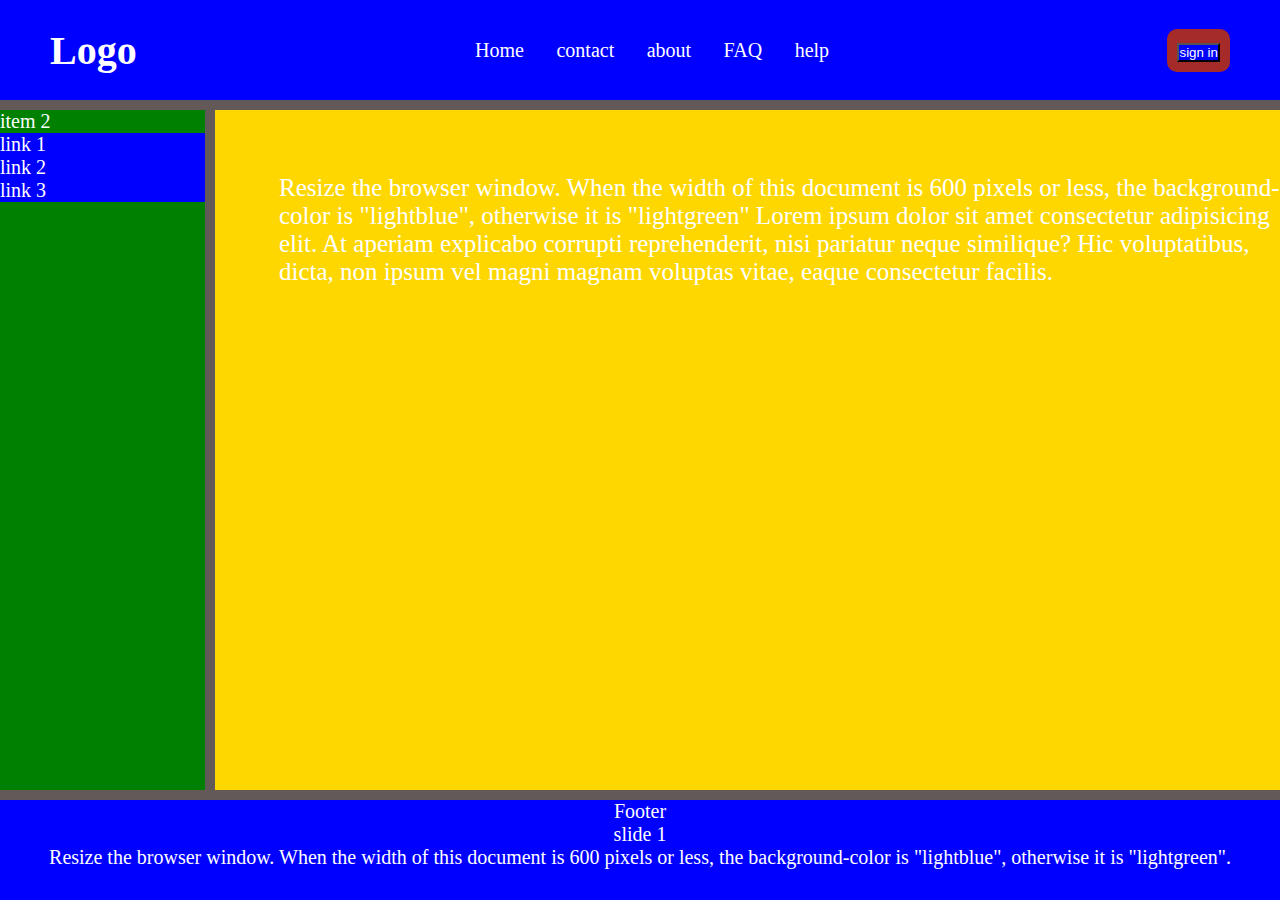
<file: image/grid.html>
<!DOCTYPE html>
<html lang="en">
<head>
      <meta charset="UTF-8">
      <meta name="viewport" content="width=div, initial-scale=1.0">
      <title>grid </title>
      <link rel="stylesheet" href="grid.css">
</head>
<body>
      <div class="container">
            <div class="item item-1"> 
                  <h1> Logo</h1>
                  <ul>
                        <li> Home</li>
                        <li> contact</li>
                        <li> about</li>
                        <li> FAQ</li>
                        <li> help</li>
                  </ul>
                  <div class="button"> <button> sign in</button>
                  </div>
            </div>

            <div class="item item-2">item 2<ul>
            <ul>

            </ul><li> link 1</li>
                  <li> link 2</li>
                  <li> link 3</li>
            </ul></div>
            <div class="item item-3">
                  Resize the browser window. When the width of this document is 600 pixels or less, the background-color is "lightblue", otherwise it is "lightgreen" Lorem ipsum dolor sit amet consectetur adipisicing elit. At aperiam explicabo corrupti reprehenderit, nisi pariatur neque similique? Hic voluptatibus, dicta, non ipsum vel magni magnam voluptas vitae, eaque consectetur facilis.</div>
            <div class="item item-4">Footer<div>
            <div class="slide 1">slide 1<div class=""></div>
            </div>
            <p>Resize the browser window. When the width of this document is 600 pixels or less, the background-color is "lightblue", otherwise it is "lightgreen".</p>
</body>
</html>
</file>
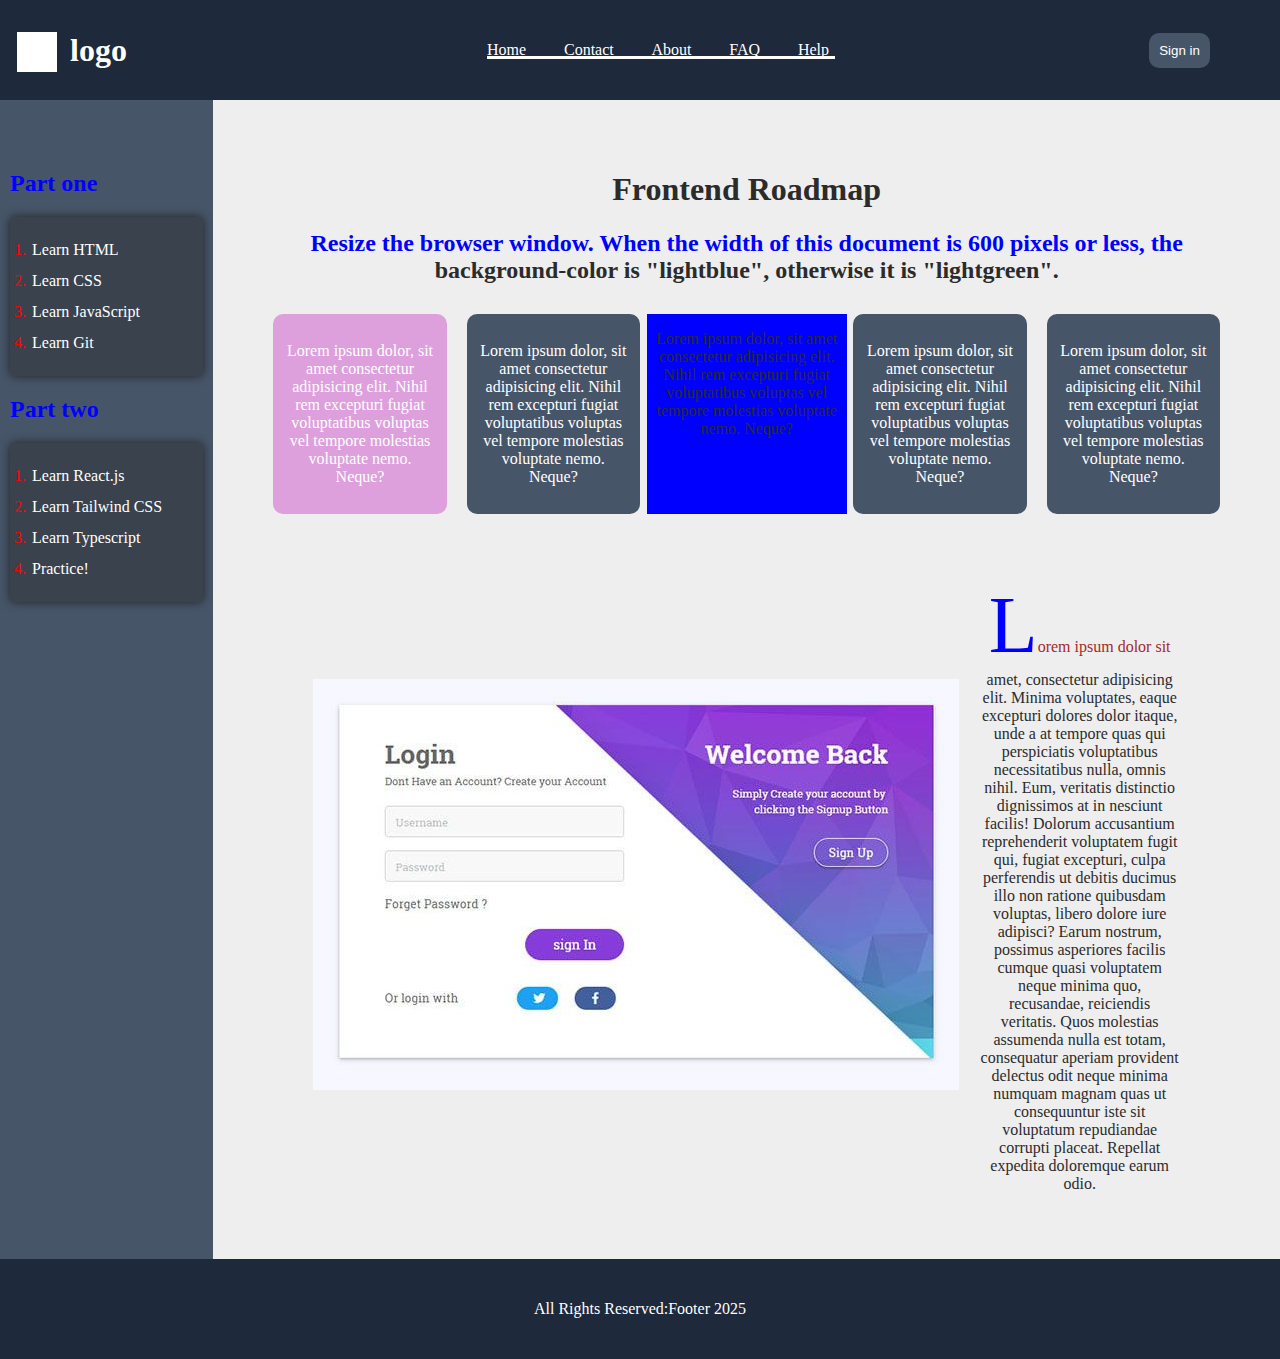
<file: image/index123.html>
<!DOCTYPE html>
<html lang="en">
  <head>
    <meta charset="UTF-8" />
    <meta name="viewport" content="width=device-width, initial-scale=1.0" />
    <title>Document</title>
    <link rel="stylesheet" href="styles.css" />
  </head>
  <body>
    <div class="container">
      <div class="item item-1">
        <h1 class="logo">logo</h1>
        <ul class="list">
          <li>Home</li>
          <li>Contact</li>
          <li>About</li>
          <li>FAQ</li>
          <li>Help</li>
        </ul>
        <div class="buttons"><button>Sign in</button></div>
      </div>
      <div class="item item-2">
        <h2>Part one</h2>
        <ul>
          <li>Learn HTML</li>
          <li>Learn CSS</li>
          <li>Learn JavaScript</li>
          <li>Learn Git</li>
        </ul>

        <h2>Part two</h2>
        <ul>
          <li><a href="https://www.udemy.com/?">Learn React.js</a></li>
          <li>Learn Tailwind CSS</li>
          <li>Learn Typescript</li>
          <li>Practice!</li>
        </ul>
      </div>
      <div class="item item-3">
        <h1>Frontend Roadmap</h1>
        <h2 class="h2">
          Resize the browser window. When the width of this document is 600
          pixels or less, the background-color is "lightblue", otherwise it is
          "lightgreen".
        </h2>
        <div class="box-container">
          <div class="box-1">
            <p>
              Lorem ipsum dolor, sit amet consectetur adipisicing elit. Nihil
              rem excepturi fugiat voluptatibus voluptas vel tempore molestias
              voluptate nemo. Neque?
            </p>
          </div>
           <div class="box box-2"> 
            <p>
              Lorem ipsum dolor, sit amet consectetur adipisicing elit. Nihil
              rem excepturi fugiat voluptatibus voluptas vel tempore molestias
              voluptate nemo. Neque?
            </p>
          </div>
          <div class="box box-3">
            <p>
              Lorem ipsum dolor, sit amet consectetur adipisicing elit. Nihil
              rem excepturi fugiat voluptatibus voluptas vel tempore molestias
              voluptate nemo. Neque?
            </p>
          </div> 
           <div class="box box-4">
            <p>
              Lorem ipsum dolor, sit amet consectetur adipisicing elit. Nihil
              rem excepturi fugiat voluptatibus voluptas vel tempore molestias
              voluptate nemo. Neque?
            </p>
          </div>
          <div class="box box-5">
            <p>
              Lorem ipsum dolor, sit amet consectetur adipisicing elit. Nihil
              rem excepturi fugiat voluptatibus voluptas vel tempore molestias
              voluptate nemo. Neque?
            </p>
          </div> 
           <div class="box  box-6">
            <p>
              Lorem ipsum dolor, sit amet consectetur adipisicing elit. Nihil
              rem excepturi fugiat voluptatibus voluptas vel tempore molestias
              voluptate nemo. Neque?
            </p>
          </div>
        </div>
        <div class="cta">
          <div class="left"><img src="lisk photo.jpg" alt=""></div> 
          <div class="right">
            <p class="p">
              Lorem ipsum dolor sit amet, consectetur adipisicing elit. Minima
              voluptates, eaque excepturi dolores dolor itaque, unde a at
              tempore quas qui perspiciatis voluptatibus necessitatibus nulla,
              omnis nihil. Eum, veritatis distinctio dignissimos at in nesciunt
              facilis! Dolorum accusantium reprehenderit voluptatem fugit qui,
              fugiat excepturi, culpa perferendis ut debitis ducimus illo non
              ratione quibusdam voluptas, libero dolore iure adipisci? Earum
              nostrum, possimus asperiores facilis cumque quasi voluptatem neque
              minima quo, recusandae, reiciendis veritatis. Quos molestias
              assumenda nulla est totam, consequatur aperiam provident delectus
              odit neque minima numquam magnam quas ut consequuntur iste sit
              voluptatum repudiandae corrupti placeat. Repellat expedita
              doloremque earum odio.
            </p>
          </div>
        </div>
      </div>
      <div class="item item-4">All Rights Reserved:Footer 2025</div>
    </div>
  </body>
</html>
</file>
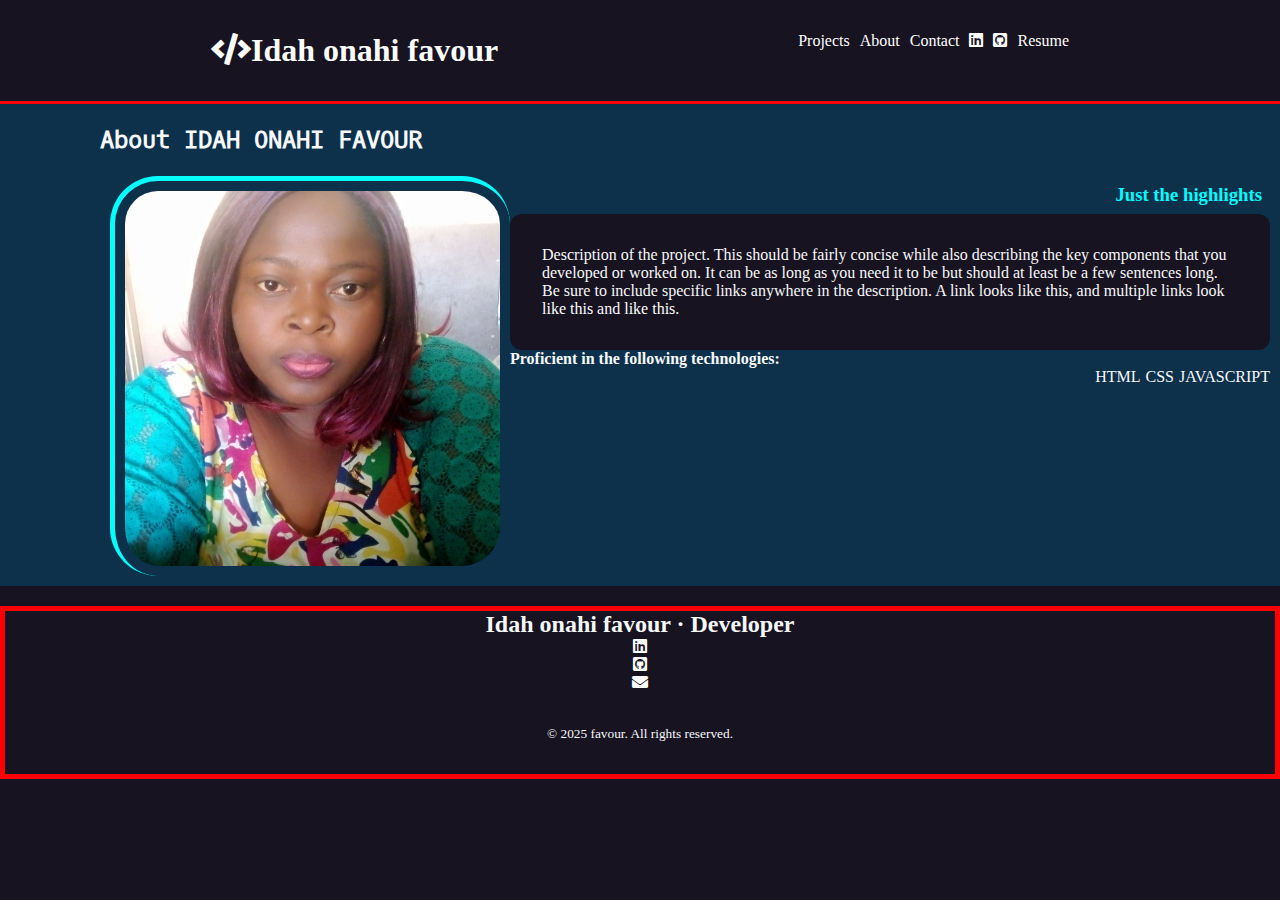
<file: image/indexdoelo.html>
<!DOCTYPE html>
<html lang="en">
  <head>
    <meta charset="UTF-8" />
    <meta name="viewport" content="width=device-width, initial-scale=1.0" />
    <link rel="preconnect" href="https://fonts.googleapis.com" />
    <link rel="preconnect" href="https://fonts.gstatic.com" crossorigin />
    <link
      href="https://fonts.googleapis.com/css2?family=Oxygen&family=Oxygen+Mono&display=swap"
      rel="stylesheet"
    />
    <link
      href="https://cdnjs.cloudflare.com/ajax/libs/font-awesome/5.15.4/css/all.min.css"
      rel="stylesheet"
    />
    <link rel="stylesheet" href="indexCSS.css" />
    <title>IDAH FAVOUR Portfolio</title>
  </head>

  <body>
    <nav>
      <ul>
        <li class="am">
          <h1>
            <a href="indexdoelo.html"
              ><span class="fas fa-code" aria-hidden="true"></span>Idah onahi
              favour</a
            >
          </h1>
        </li>
      </ul>
      <ul class="jumps">
        <li><a href="index.html#projects">Projects</a></li>
        <li><a href="about.html">About</a></li>
        <li><a href="index.html#contact">Contact</a></li>
        <li>
          <a href="#" target="_blank">
            <span class="fab fa-linkedin"></span>
          </a>
        </li>
        <li>
          <a href="#" target="_blank">
            <span class="fab fa-github-square"></span>
          </a>
        </li>
        <li>
          <a href="#" target="_blank">Resume</a>
        </li>
      </ul>
    </nav>
    <div class="ruler"></div>

    <div class="section-blue">
      <section id="projects">
        <h2 class="fav">About IDAH ONAHI FAVOUR</h2>
        <article>
          <img
            width="400px"
            height="400px"
            src="favour photo.jpg"
            alt="a  photo of favour "
          />
          <div class="text">
            <h3>Just the highlights</h3>
            <p>
              Description of the project. This should be fairly concise while
              also describing the key components that you developed or worked
              on. It can be as long as you need it to be but should at least be
              a few sentences long. Be sure to include specific links anywhere
              in the description. A link looks like
              <a href="#">this</a>, and multiple links look
              <a href="#">like this</a> and <a href="#">like this</a>.
            </p>
            <h4>Proficient in the following technologies:</h4>
            <ul class="skills">
              <li>HTML</li>
              <li>CSS</li>
              <li>JAVASCRIPT</li>
            </ul>
          </div>
        </article>
      </section>
    </div>

    <footer>
      <h2>Idah onahi favour &middot; Developer</h2>
      <ul class="social">
        <li>
          <a href="#" target="_blank">
            <span class="fab fa-linkedin" aria-hidden="true"></span>
          </a>
        </li>
        <li>
          <a href="#" target="_blank">
            <span class="fab fa-github-square"></span>
          </a>
        </li>
        <li>
          <a href="mailto:enter your email here">
            <span class="fas fa-envelope"></span>
          </a>
        </li>
      </ul>
      <p><small>&copy; 2025 favour. All rights reserved.</small></p>
    </footer>
  </body>
</html>
</file>
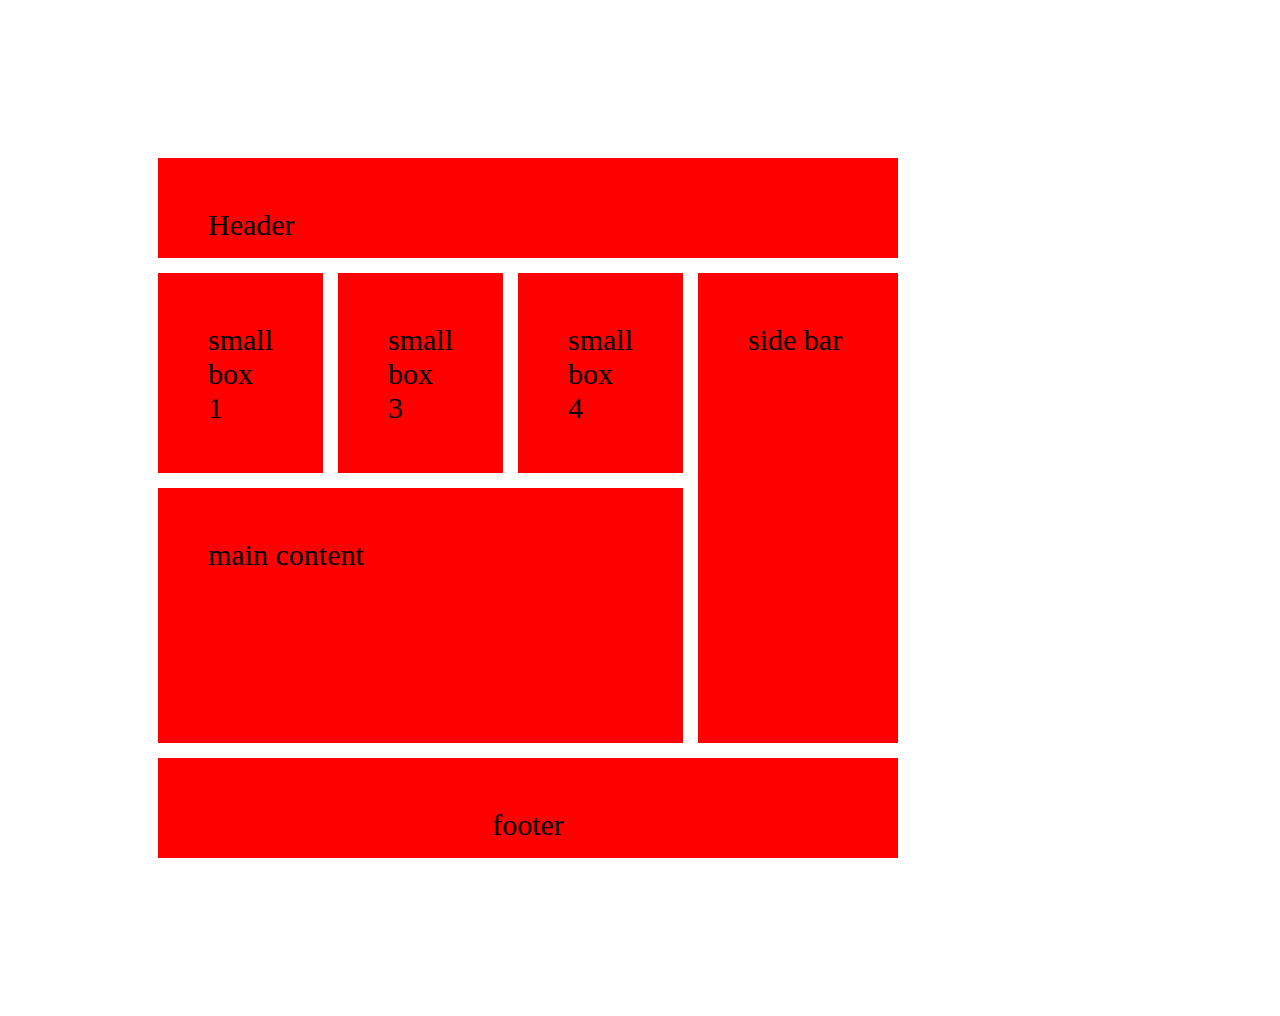
<file: image/mr.html>
<!DOCTYPE html>
<html lang="en">
<head>
      <meta charset="UTF-8">
      <meta name="viewport" content="width=device-width, initial-scale=1.0">
      <title>my webpage</title>
<link rel="stylesheet" href="mrP.css">
</head>
<body>
 <div class="container">
  <div class="item-1">Header</div>
  <div class="item-2">small box 1</div>
  <div class="item-3">small box 3</div>
  <div class="item-4">small box 4</div>
  <div class="item-5"> side bar</div>
  <div class="item-6">main content </div>
  <div class="item-7">footer</div> 
</div>     
</body>
</html>
</file>
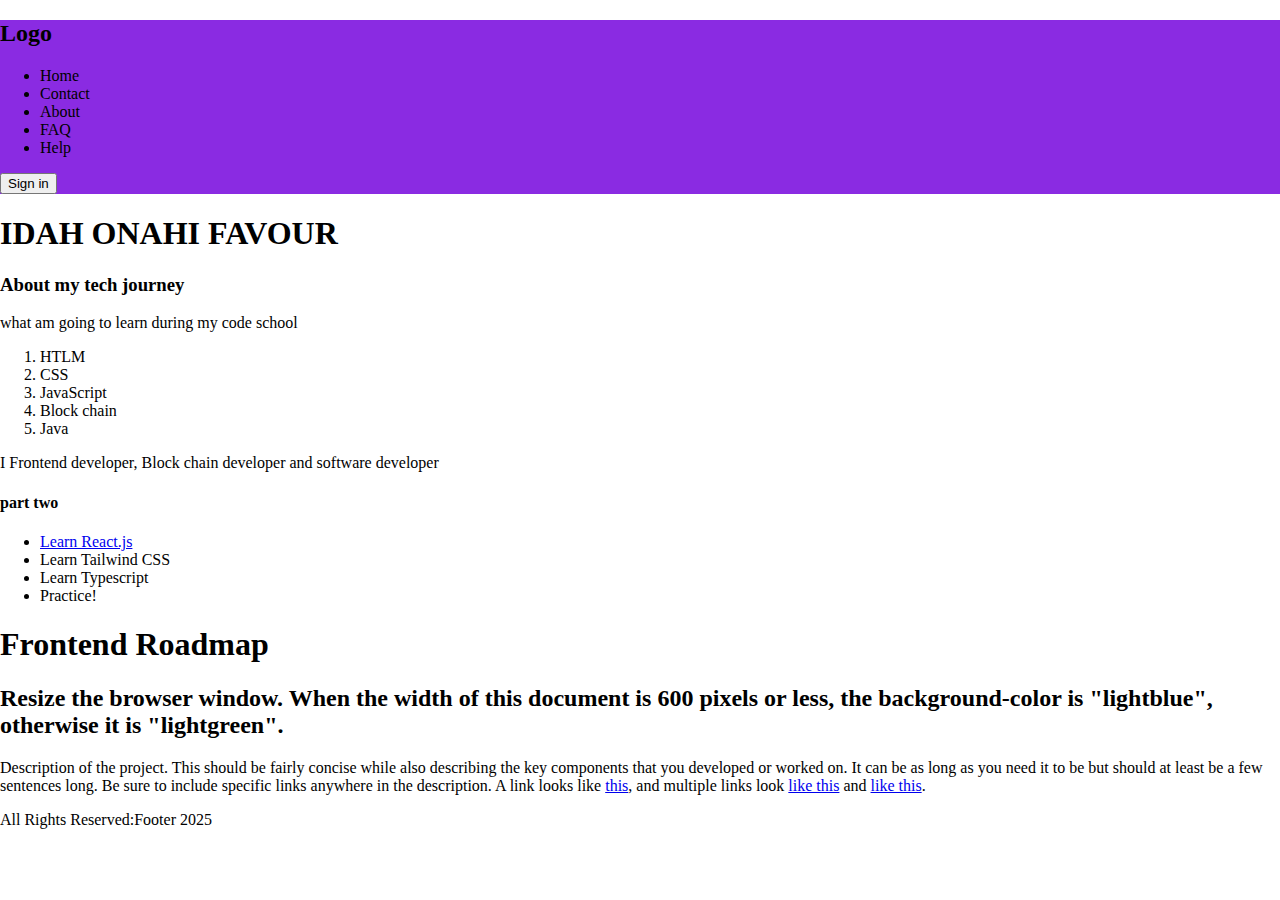
<file: image/myself.html>
<!DOCTYPE html>
<html lang="en">
<head>
      <meta charset="UTF-8">
      <meta name="viewport" content="width=device-width, initial-scale=1.0">
      <title>IDAH ONAHI FAVOUR WEBPAGE</title>
      <link rel="stylesheet" href="myself.css">
      
</head>
<body>
  <nav class="navigation">
     <div class="container"> 
     <div>
      <h2 class="logo"> Logo</h2>
     <ul class="nav-links">
      <li ><a href="#"></a>Home </li>
      <li><a href="#"></a>Contact</li>
      <li><a href="#"></a>About</li>
      <li><a href="#"></a>FAQ</li>
      <li><a href="#"></a> Help</li>
     </ul>
     </div>
     
     <div class="buttons"><button>Sign in </button></div>
     </nav>

     <header class="onah" >
    <h1> IDAH ONAHI FAVOUR</h1>
    <h3>About my tech journey</h3>
    <p>what am going to  learn during my code school</p></header>
   
    <section class="study">
    <div class="item-2">
            <ol>
      <li>HTLM</li>
      <li>CSS</li>
      <li>JavaScript</li>
      <li>Block chain</li>
      <li> Java</li>
      </section>
    </ol>
    </div>
    <p> I  Frontend developer, Block chain developer and software developer</p>
   
   </section>
    <h4 class="itme-3">part two</h4> 
   <ul>
          <li><a href="https://www.udemy.com/?">Learn React.js</a></li>
          <li>Learn Tailwind CSS</li>
          <li>Learn Typescript</li>
          <li>Practice!</li>
        </ul>
      </div>
      <div class="item item-5">
        <h1>Frontend Roadmap</h1>
        <h2 class=" item item-4">
          Resize the browser window. When the width of this document is 600
          pixels or less, the background-color is "lightblue", otherwise it is
          "lightgreen".
        </h2>
          <p >
              Description of the project. This should be fairly concise while
              also describing the key components that you developed or worked
              on. It can be as long as you need it to be but should at least be
              a few sentences long. Be sure to include specific links anywhere
              in the description. A link looks like
              <a href="#">this</a>, and multiple links look
              <a href="#">like this</a> and <a href="#">like this</a>.
            </p>
           
        <div class="item item-4">All Rights Reserved:Footer 2025</div>
      </div>
</body>
</html>
</file>
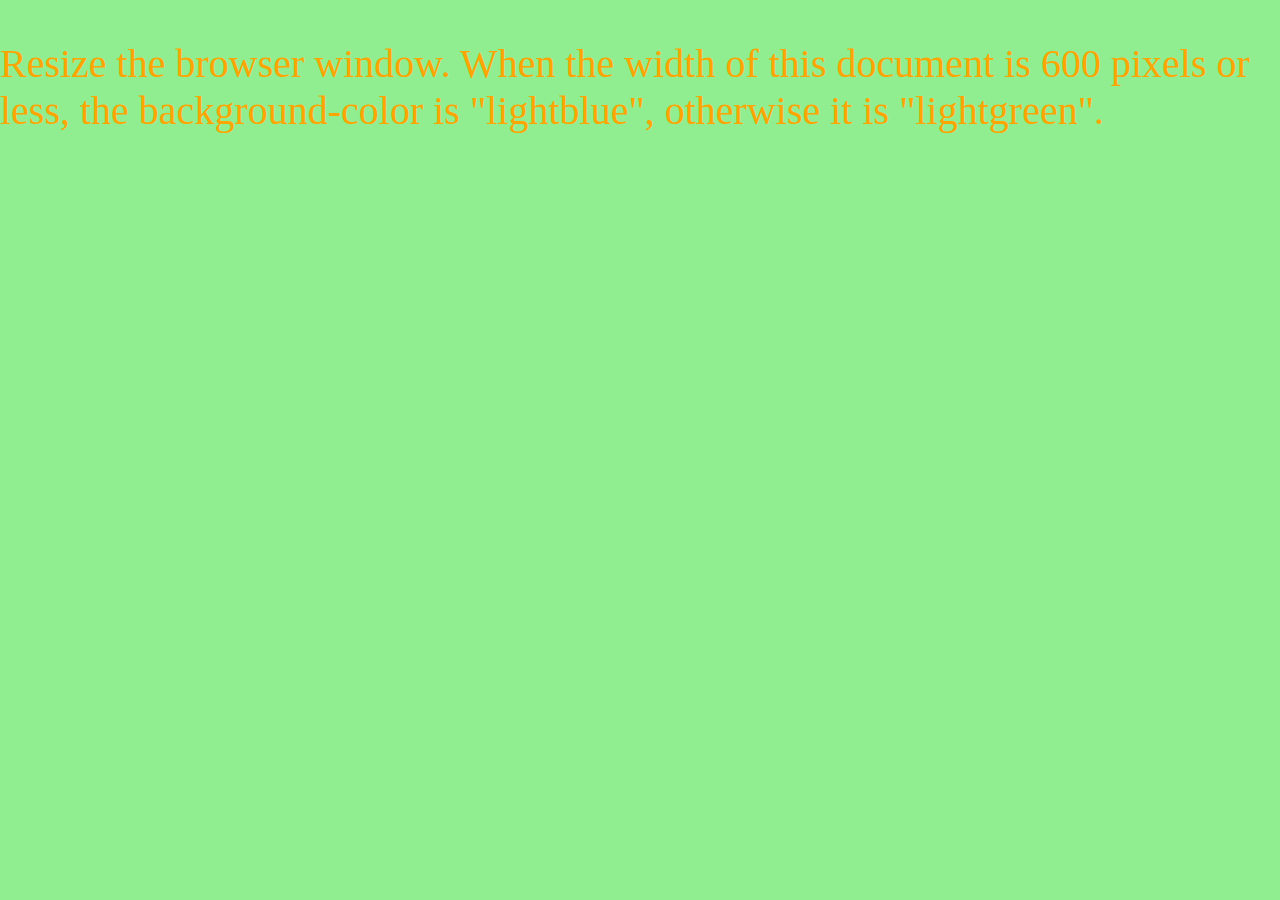
<file: image/new.html>
<!DOCTYPE html>
<html lang="en">
<head>
      <meta charset="UTF-8">
      <meta name="viewport" content="width=device-width, initial-scale=1.0">
      <title>Document</title>
      <link rel="stylesheet" href="new.css">
</head>
<body>
      <!-- <div class="container">
            <div class="item item-1"> Header</div>
            <div class="item item-2"> <ul>
                  <li> link 1</li>
                  <li> link 2</li>
                  <li> link 3</li>
            </ul></div>
            <div class="item item-3">Lorem ipsum dolor sit amet consectetur adipisicing elit. At aperiam explicabo corrupti reprehenderit, nisi pariatur neque similique? Hic voluptatibus, dicta, non ipsum vel magni magnam voluptas vitae, eaque consectetur facilis.</div>
            <div class="item item-4">Footer<div>
            <div class="slide 1">slide 1<div class=""></div>

            </div> -->
      <p>Resize the browser window. When the width of this document is 600 pixels or less, the background-color is "lightblue", otherwise it is "lightgreen".</p>

</body>
</html>
</file>
<file: image/grid.css>
* {
  background-color: blue;
  color: white;
  padding: 0;
  margin: 0;
}
.container {
  font-size: 20px;
  width: 100%;
  height: 100vh;
  display: grid;
  background-color: rgb(99, 89, 89);
  /* border: 3px solid blue; */
  grid-template-columns: repeat(6, 1fr);
  grid-template-rows: 100px 1fr 100px;
  grid-gap: 10px;
}
.item-1 {
  /* background-color: blue; */
  grid-column: 1/ -1;
  text-align: center;
  display: flex;
  justify-content: space-between;
  align-items: center;
  padding: 0 50px;
  /* grid-column-start: 2; 
  grid-column-end: 3;
  grid-row-start: 2;
  grid-row-end: 3; */
}
.item-1 ul{
  display: flex;
  list-style-type: none;
  justify-content: space-between;
  align-items: center;
  width: 30%;
}
.button{
  padding: 10px;
  border-radius: 10px;
  border: none;
  background-color: brown;
  color: white;
}
.item-2 {
  background-color: green;
  grid-column: 1/2;
  font-size: 25;
}
.item-3 {
  background-color: gold;
  grid-column: 2/-1;
  font-size: 25px;
  padding-top: 4rem;
  padding-left: 4rem;
}
.item-4 {
  /* background-color: purple; */
  grid-column: 1/ -1;
  /* grid-column-start: 1;
  grid-column-end: 2;
  grid-row-start: 2;
  grid-row-end: 3; */
  text-align: center;
}
body {
  padding: 0;
  margin: 0;
  box-sizing: border-box;
  background-color: lightgreen;
  color: orange;
  font-size: 40px;
}
@media only screen and (max-width: 600px) {
  body {
    background-color: blue;
    color: lightblue;
    font-size: 40px;
  }
.item-2{
  grid-column:1/span6;
}
}
</file>
<file: image/styles.css>
body {
  padding: 0;
  margin: 0;
  box-sizing: border-box;
  font-size: 16px;
  color: #2b2b2b;
}
a {
  color: #fff;
  text-decoration: none;
}

a:visited {
  color: aqua;
}

.container {
  position: relative;
  width: 100%;
  min-height: 100vh;
  display: grid;
  grid-template-columns: repeat(6, 1fr);
  grid-template-rows: 100px 1fr 100px;
}

.item-1 {
  position: sticky;
  top: 0;
  color: white;
  background-color: #1e293b;
  grid-column: 1/ -1;
  display: flex;
  justify-content: space-between;
  align-items: center;
  padding: 10px 70px;
}
.item-1 ul {
  display: flex;
  list-style: none;
  justify-content: space-between;
  align-items: center;
  width: 30%;
}
.item-1 ul li:hover{
color: brown;
}
.buttons button {
  padding: 10px;
  border-radius: 10px;
  border: none;
  background-color: #475569;
  color: #fff;
}
button:hover{
  color: blue;
  background-color: aqua;
}
li:hover{
  color: purple;
  /* background-color: plum; */
}
.item-1 ul li:hover{
  color: orange;
}
.logo{
  position:relative;
}
.list{
  position: relative;

}
.list::after {
  content:"";
  width: 91% ;
  height: 3px;
  bottom: 0px;
  background-color: white;
  position: absolute;  
}


.logo::before{
width: 40px;
height: 40px;
background-color: white;
position: absolute;
display:inline-block;
content: "";
right: 70px;
}
li{
  cursor: pointer;
}
.buttons {
  display: flex;
  justify-content: center;
}
.item-2 {
  color: #fff;
  background-color: #475569;
  grid-column: 1/2;
  padding: 50px 10px
}
::selection{ 
  color: #475569;
  background-color: brown;
}
 h2::first-line{
color:blue;
text-decoration: none;
}
.p::first-letter {
  color: blue;
  text-decoration: none;
  font-size: 80px;}
.p::first-line{
color: brown;
text-decoration: none;
}
.item-2 ul {
  display: flex;
  flex-direction: column;
  border-radius: 5px;
  gap: 5px;
  background-color: #2e2e2e77;
  color: #fff;
  padding: 20px;
  box-shadow: 0 0px 10px #222;
}
.item-2 ul li {
  list-style-type: decimal;
  padding: 4px 2px;
}
li::marker{
  color: red;
}
.item-3 {
  background-color: #eee;
  grid-column: 2/ -1;
  text-align: center;
  padding: 50px;
}
.item-4 {
  display: flex;
  justify-content: center;
  align-items: center;
  color: #fff;
  background-color: #1e293b;
  grid-column: 1/ -1;
}
.box-container {
  display: flex;
  justify-content: center;
  align-items: center;
}
.box{
  width: 200px;
  height: 200px;
  padding: 0 10px;
  border-radius: 10px;
  background-color: #475569;
  margin: 10px;
  display: flex;
  justify-content: center;
  align-items: center;
  color: #fff;
animation: favour;
animation-duration: 10s;
animation-iteration-count: infinite;
}

   @keyframes favour{
 0% {background-color: #475569;
}
  25%
  {background-color:rgb(255, 206, 47);
  }
  50%{ background-color: red;
  }
70%{
  background-color: green;
}
100%{
  background-color: purple;
  color: yellow;

}0%   {background-color:red; left:0px; top:0px;}
  25%  {background-color:yellow; left:200px; top:0px;}
  50%  {background-color:blue; left:200px; top:200px;}
  75%  {background-color:green; left:0px; top:200px;}
  100% {background-color:red; left:0px; top:0px;}
} 
 @keyframes favour{
  0%{
    background-color: purple;
    transform: scale(1.2) rotate(360deg);
    opacity: 0.8;
    box-shadow: 0 0 10px;
  }
  25%{
    background-color: red;
    transform: scale(1.2) rotate(360deg);
    opacity: 0.8;
    box-shadow: 0 0 10px;
  }
  50%{
    background-color: rgb(255, 145, 0);
    transform:scale(1.2) rotate(360deg) ;
    opacity: 0.8;
    box-shadow: 0 0 10px;}
     70%{
      background-color: gray;
      transform: scale(1.2) rotate(360deg);
      opacity: 0.8;
      box-shadow: 0 0 10px;
     }
    100%{
      background-color: orangered;
      transform: scale(1.2) rotate(360deg);
      opacity: 0.8;
      box-shadow: 0 0 10px; 
    }
  }
.box-1{
  background-color: purple;
  animation: favour;
  width: 200px;
  height: 200px;
  background-color: red;
  position: relative;
  animation-duration: 4s;
  animation-delay: -2s;
  animation-iteration-count: infinite;
  
}
.box-1{
  position: absolute;
  background-color: blue;
}
.box-2{
  background-color: plum;
}

.cta {
  display: flex;
  justify-content: space-between;
  align-items: center;
  padding: 0 50px;
  gap: 20px;
  margin-top: 40px;
}

/* for tabs/ipads */
@media only screen and (max-width: 840px) {
  .container {
    grid-template-rows: 530px 1500px 100px;
    position: relative;
  }

  .cta {
    display: flex;
    flex-direction: column;
    justify-content: space-between;
    align-items: center;
    padding: 0 50px;
    gap: 20px;
    margin-top: 40px;
  }

  .left {
    width: 100%;
  }

  .item-1 {
    display: none;
  }

  .item-2 {
    grid-column: 1 / -1;
    grid-row: 1 / 2;
  }

  .item-3 {
    grid-column: 1/-1;
    grid-row: 2/3;
  }

  .box-container {
    flex-wrap: wrap;
  }

  .item-4 {
    height: 100px;
    width: 100%;
    position: absolute;
    bottom: 0;
  }

  .cta {
    flex-direction: column;
  }
}

/* for mobile */
@media only screen and (max-width: 481px) {
  .item-2 {
    grid-column: 1 / -1;
    padding: 30px 0;
  }

  .item-2 ul {
    width: 100%;
  }

  .item-3 {
    grid-column: 1/-1;
  }

  .item-4 {
    grid-column: 1/-1;
    grid-row: 4/5;
  }

  .box {
    width: 100%;
  }

  .cta {
    width: 100%;
    display: flex;
    flex-direction: column;
    justify-content: space-between;
    align-items: center;
    padding: 0;
    gap: 20px;
    margin-top: 40px;
  }
  }
  .left {
    width: 100%;
  }
  .right {
    width: 100%;
  }
</file>
<file: image/indexCSS.css>
:root {
  --black: #171321;
  --dkblue: #0d314b;
  --plum: #4b0d49;
  --hotmag: #ff17e4;
  --magenta: #e310cb;
  --aqua: #86fbfb;
  --white: #f7f8fa;
  --mono: "Oxygen mono", monospace;
  --sans: Oxygen, sans-serif;
}
* {
  padding: 0;
  margin: 0;
  box-sizing: border-box;
  text-decoration: none;
}
body {
  background-color: var(--black);
  color: var(--white);
}
nav {
  display: flex;
  justify-content: center;
  gap: 300px;
  padding: 2rem 0;
}
.jumps {
  display: flex;
  gap: 10px;
}
.jumps li {
  list-style: none;
}
.jumps li a {
  text-decoration: none;
  margin: left 10px;
}
.am {
  display: flex;
}
.ruler {
  height: 3px;
  background-color: red;
}
a {
  color: white;
}
a:hover {
  color: var(--magenta);
  cursor: grab;
  width: 100px;
}
.section-blue {
  background-color: var(--dkblue);
}
.select-blue #projects {
  width: 800px;
  margin: 0 auto;
  padding: 4rem;
}
article {
  display: flex;
  padding-top: 10px;
  padding-bottom: 10px;
  margin: 10px;
}
#projects {
  margin-left: 100px;
}
p {
  background-color: var(--black);
  padding: 2rem;
  border-radius: 12px;
}
img {
  border-top: solid 5px;
  border-left: solid 5px;
  border-radius: 3rem;
  border-color: aqua;
  padding: 10px;
}
#projects h2 {
  font-family: var(--mono);
}
.skills {
  display: flex;
  list-style: none;
  gap: 5px;
  justify-content: right;
}
.text h3 {
  text-align: right;
  color: aqua;
  margin: 8px;
}
footer {
  margin-top: 20px;
  text-align: center;
  border: 5px solid red;
}
.social {
  justify-content: center;
}
.fav {
  padding-top: 20px;
}
</file>
<file: image/mrP.css>
*{
      color: rgb(0, 0, 0);
      padding: 50px;
}

.container{
      width: 700px;
      height: 700px;
      background-color: rgb(255, 255, 255);
      display: grid;
      grid-gap: 15px;
      grid-template-columns: repeat(3,1fr) 200px;
      grid-template-rows: 100px 200px 1fr 100px; 
      font-size: 30px;
}
.item-1{
      background-color: red;
      grid-column: 1/-1;
}
.item-2{
      background-color: red;
}
.item-3{
      background-color: red;
}
.item-4{
      background-color: red;
}
.item-5{
      background-color: red;
      grid-row: span 2;
}
.item-6{
      background-color: red;
      grid-column: 1/4;
}
.item-7{
      background-color: red;
      grid-column: 1/-1;
      text-align: center;
}
</file>
<file: image/myself.css>
body{
padding: 0;
margin: 0;
background-color: white;
font-size: 16px;
color: black;
box-sizing: border-box;
}

.container{
   position: relative;
   width: 100%;
  height: 100%;
  background-color: blueviolet;
  
} .a{
  text-decoration: none;

}
</file>
<file: image/new.css>
body {
      padding: 0;
      margin: 0;
      box-sizing: border-box;
  background-color: lightgreen;
  color: orange;
  font-size: 40px;
}
@media only screen and (max-width: 600px) {
  body {
    background-color: blue;
    color:lightblue;
    font-size: 40px;
}   
}
</file>
